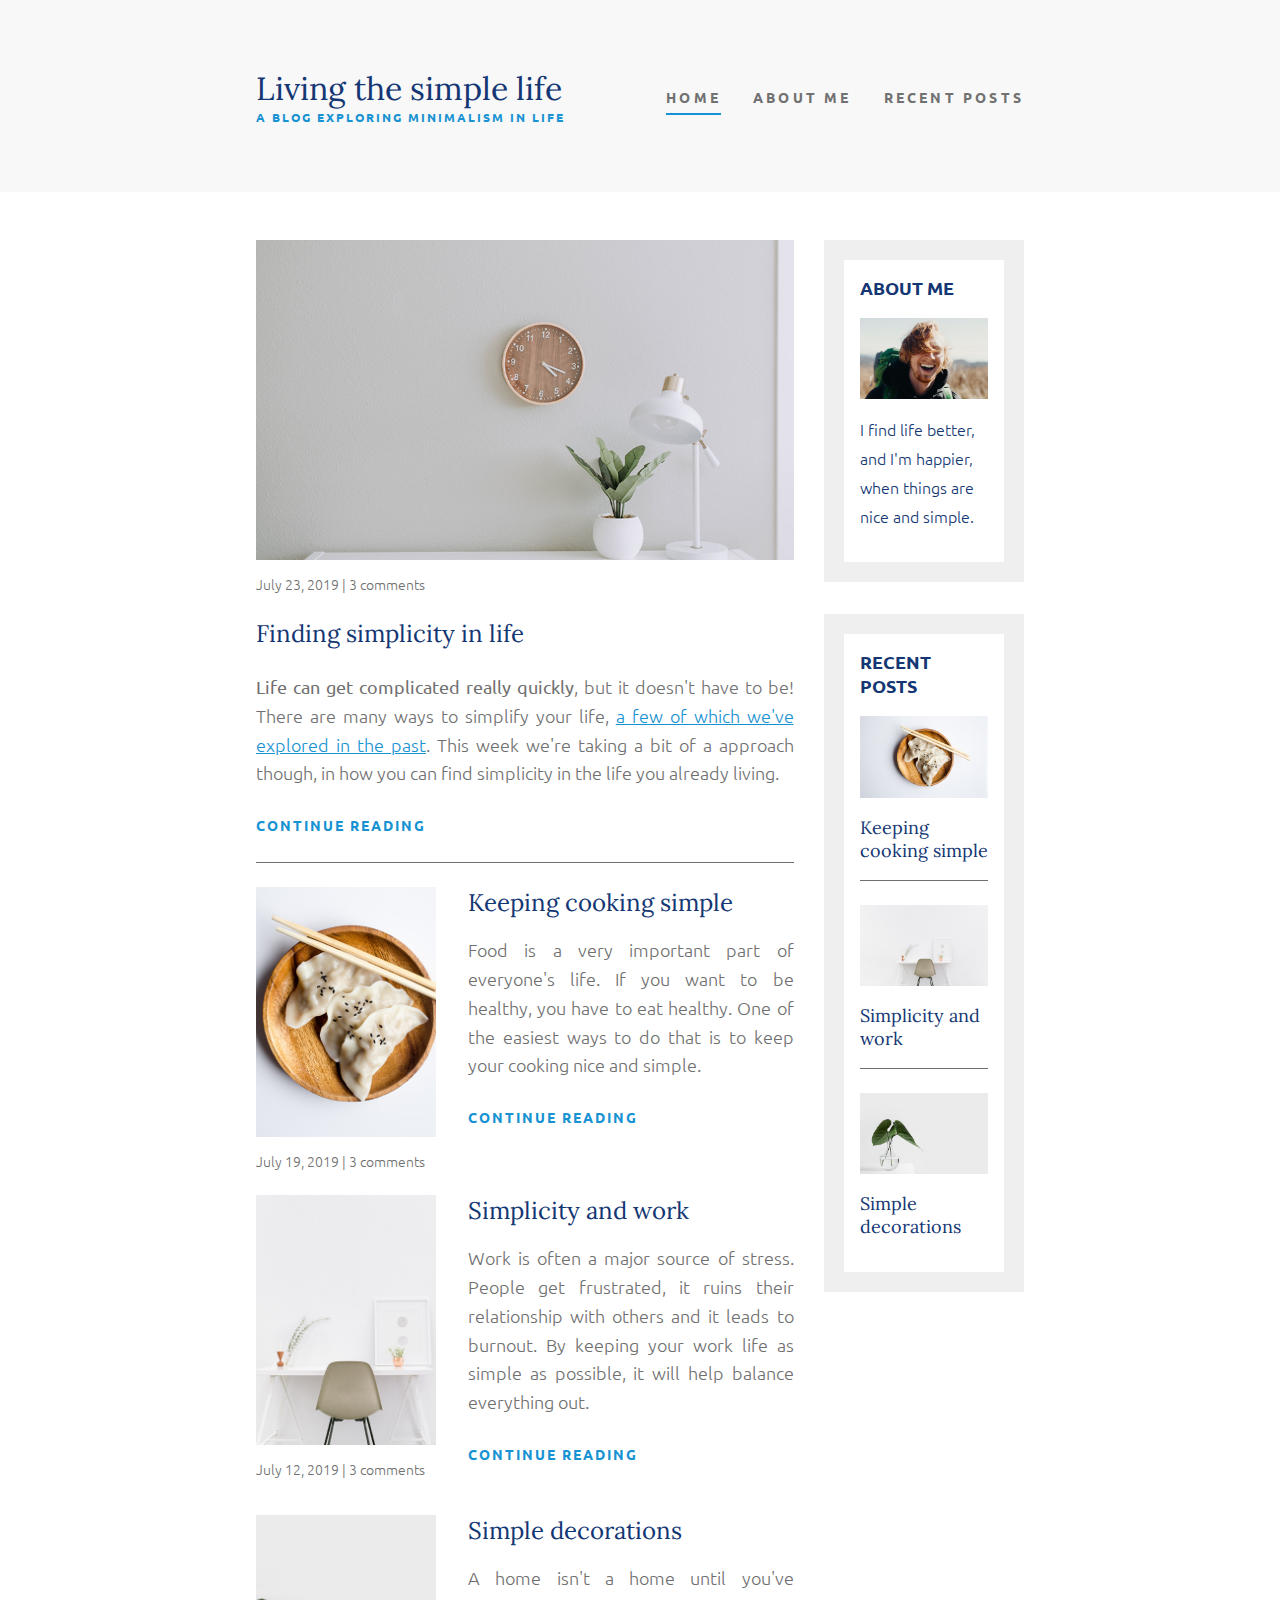
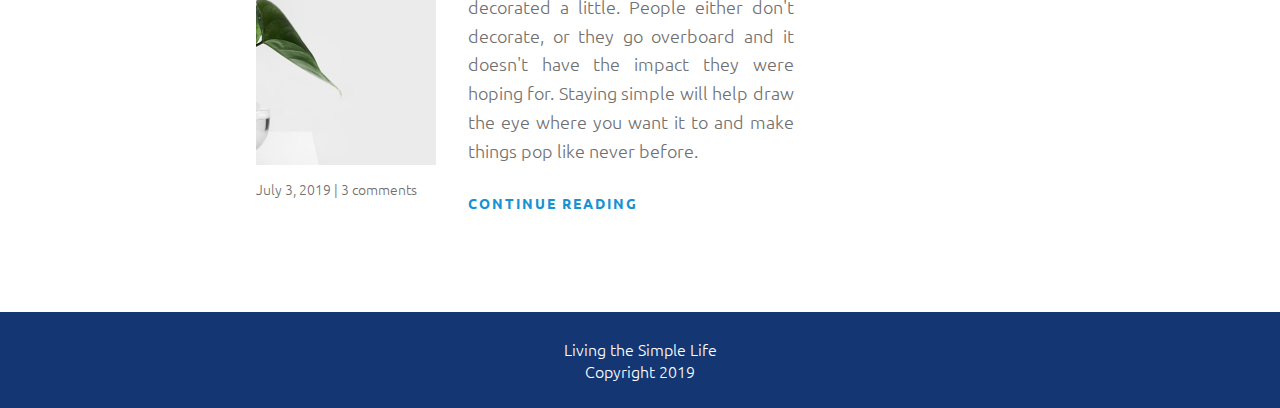
<file: index.html>
<!DOCTYPE html>
<html lang="en">
	<head>
		<meta charset="UTF-8" />
		<meta name="viewport" content="width=device-width, initial-scale=1.0" />
		<title>Living the simple life</title>
		<!-- font-family: 'Ubuntu', sans-serif; -->
		<link rel="preconnect" href="https://fonts.googleapis.com" />
		<link rel="preconnect" href="https://fonts.gstatic.com" crossorigin />
		<link href="https://fonts.googleapis.com/css2?family=Ubuntu:ital,wght@0,300;0,400;0,500;0,700;1,300;1,400;1,500;1,700&display=swap" rel="stylesheet" />
		<!-- font-family: 'Lora', serif; -->
		<link rel="preconnect" href="https://fonts.googleapis.com" />
		<link rel="preconnect" href="https://fonts.gstatic.com" crossorigin />
		<link href="https://fonts.googleapis.com/css2?family=Lora:ital,wght@0,400;0,500;0,600;0,700;1,400;1,500;1,600;1,700&display=swap" rel="stylesheet" />
		<!-- CSS -->
		<link rel="stylesheet" href="main.css" />
	</head>

	<body>
		<div class="container container--header">
			<header class="header">
				<div class="header__logo">
					<p class="header__logo__title">Living the simple life</p>
					<p class="header__logo__description">A BLOG EXPLORING MINIMALISM IN LIFE</p>
				</div>
				<nav class="header__navbar">
					<ul class="header__navbar__list">
						<li class="header__navbar__list__item">
							<a class="header__navbar__list__item__link active" href="./index.html">HOME</a>
						</li>
						<li class="header__navbar__list__item">
							<a class="header__navbar__list__item__link" href="./about-me.html">ABOUT ME</a>
						</li>
						<li class="header__navbar__list__item">
							<a class="header__navbar__list__item__link" href="./recent-posts.html">RECENT POSTS</a>
						</li>
					</ul>
				</nav>
			</header>
		</div>

		<div class="container container--content">
			<main class="main">
				<article class="main__article__top">
					<img class="main__article__top__img" src="img/life.jpg" alt="simple white desk on a white wall with a plant on the far right side" />
					<p class="main__article__info">July 23, 2019 | 3 comments</p>
					<h2 class="main__article__title main__article__top__title">Finding simplicity in life</h2>
					<p class="main__article__body">
						<strong>Life can get complicated really quickly</strong>, but it doesn't have to be! There are many ways to simplify your life, <a href="#">a few of which we've explored in the past</a>. This week we're taking a bit
						of a approach though, in how you can find simplicity in the life you already living.
					</p>
					<a class="main__article__read-more">CONTINUE READING</a>
				</article>

				<article class="main__article">
					<div class="main__article__img-div">
						<img class="main__article__img" src="img/food.jpg" alt="two dumplings on a wood plate with chopsticks" />
						<p class="main__article__info">July 19, 2019 | 3 comments</p>
					</div>
					<div class="main__article__body-div">
						<h2 class="main__article__title">Keeping cooking simple</h2>
						<p class="main__article__body">Food is a very important part of everyone's life. If you want to be healthy, you have to eat healthy. One of the easiest ways to do that is to keep your cooking nice and simple.</p>
						<a class="main__article__read-more">CONTINUE READING</a>
					</div>
				</article>

				<article class="main__article">
					<div class="main__article__img-div">
						<img class="main__article__img" src="img/work.jpg" alt="a chair white chair at a white desk on a white wall" />
						<p class="main__article__info">July 12, 2019 | 3 comments</p>
					</div>
					<div class="main__article__body-div">
						<h2 class="main__article__title">Simplicity and work</h2>
						<p class="main__article__body">
							Work is often a major source of stress. People get frustrated, it ruins their relationship with others and it leads to burnout. By keeping your work life as simple as possible, it will help balance everything
							out.
						</p>
						<a class="main__article__read-more">CONTINUE READING</a>
					</div>
				</article>

				<article class="main__article">
					<div class="main__article__img-div">
						<img class="main__article__img" src="img/deco.jpg" alt="a green plant in a clear, round vase with water in it" />
						<p class="main__article__info">July 3, 2019 | 3 comments</p>
					</div>
					<div class="main__article__body-div">
						<h2 class="main__article__title">Simple decorations</h2>
						<p class="main__article__body">
							A home isn't a home until you've decorated a little. People either don't decorate, or they go overboard and it doesn't have the impact they were hoping for. Staying simple will help draw the eye where you want it
							to and make things pop like never before.
						</p>
						<a class="main__article__read-more">CONTINUE READING</a>
					</div>
				</article>
			</main>

			<aside class="container container--content--aside">
				<div class="aside__about-me">
					<h2 class="aside__about-me__title aside-title">ABOUT ME</h2>
					<img class="aside__about-me__img" src="img/about-me.jpg" alt="a picture of me" />
					<p class="aside__about-me__body">I find life better, and I'm happier, when things are nice and simple.</p>
				</div>

				<div class="aside__recent-posts">
					<h2 class="aside__recent-posts__title aside-title">RECENT POSTS</h2>
					<div class="aside__recent-post">
						<img class="aside__recent-post-img" src="img/food.jpg" alt="two dumplings on a wood plate with chopsticks" />
						<h3 class="aside__recent-post__title">Keeping cooking simple</h3>
					</div>

					<div class="aside__recent-post">
						<img class="aside__recent-post-img" src="img/work.jpg" alt="a chair white chair at a white desk on a white wall" />
						<h3 class="aside__recent-post__title">Simplicity and work</h3>
					</div>

					<div class="aside__recent-post">
						<img class="aside__recent-post-img" src="img/deco.jpg" alt="a green plant in a clear, round vase with water in it" />
						<h3 class="aside__recent-post__title">Simple decorations</h3>
					</div>
				</div>
			</aside>
		</div>

		<footer>
			<p>Living the Simple Life</p>
			<p>Copyright 2019</p>
		</footer>
	</body>
</html>
</file>
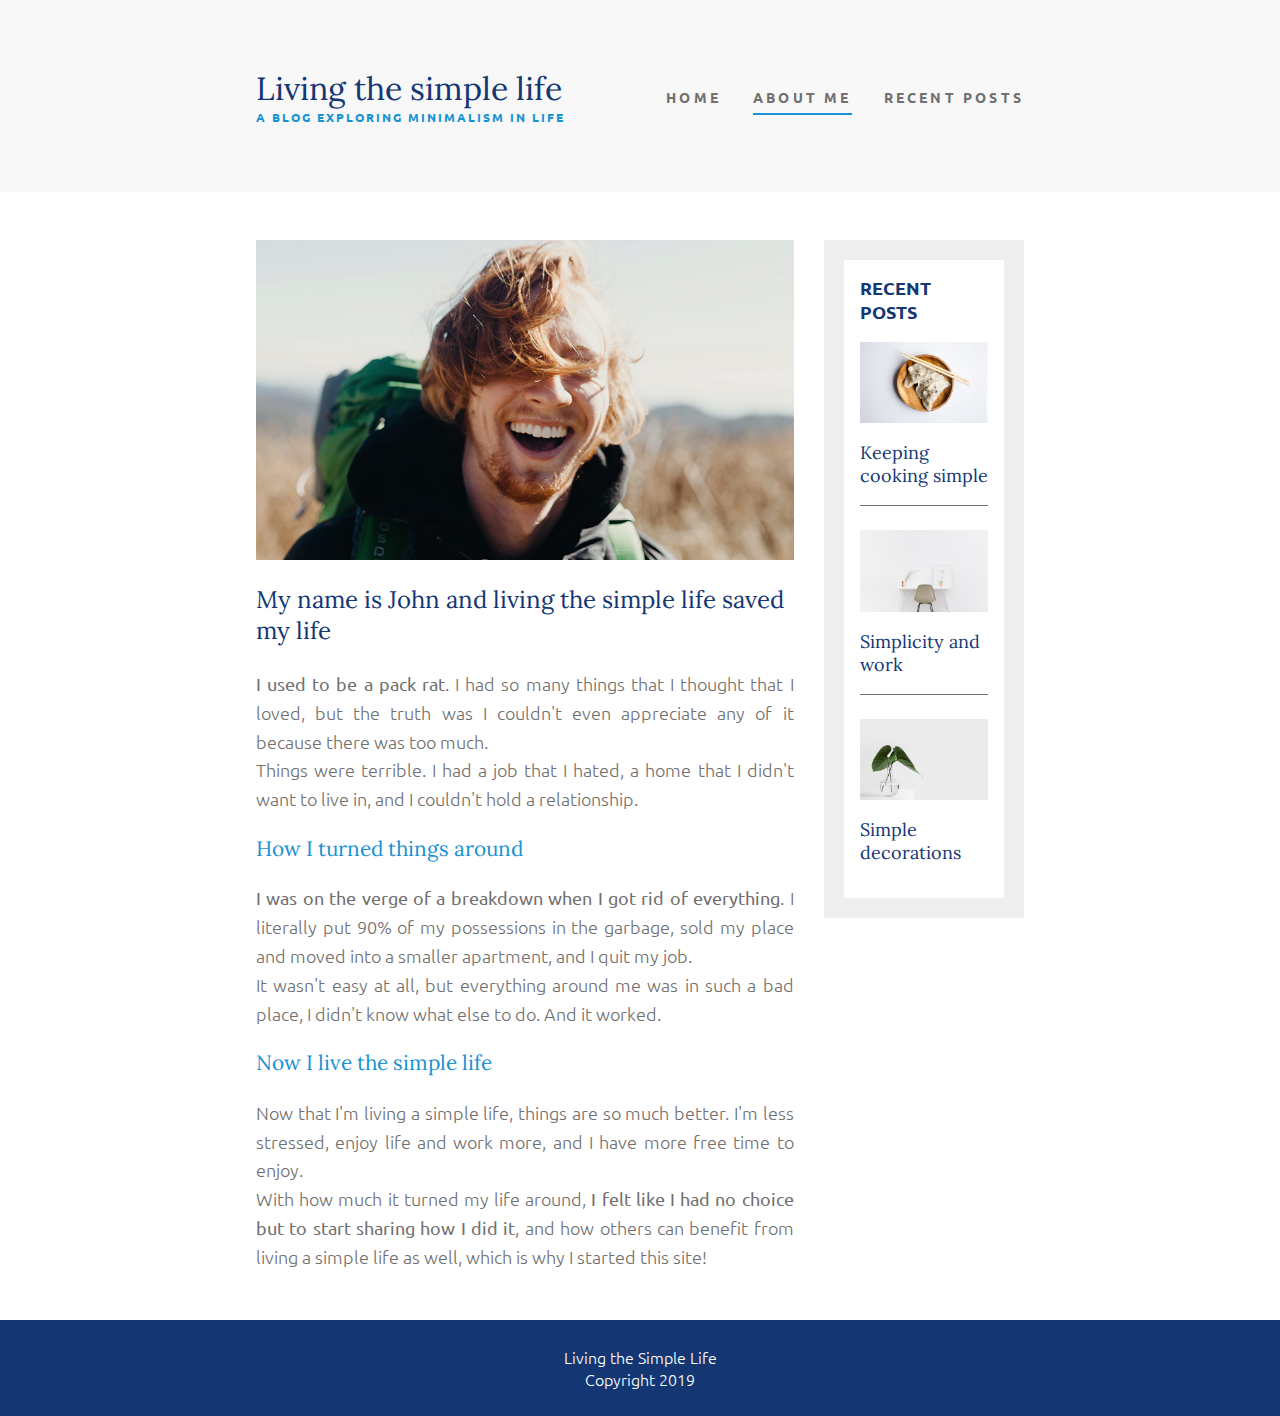
<file: about-me.html>
<!DOCTYPE html>
<html lang="en">
	<head>
		<meta charset="UTF-8" />
		<meta name="viewport" content="width=device-width, initial-scale=1.0" />
		<title>Living the simple life</title>
		<!-- font-family: 'Ubuntu', sans-serif; -->
		<link rel="preconnect" href="https://fonts.googleapis.com" />
		<link rel="preconnect" href="https://fonts.gstatic.com" crossorigin />
		<link href="https://fonts.googleapis.com/css2?family=Ubuntu:ital,wght@0,300;0,400;0,500;0,700;1,300;1,400;1,500;1,700&display=swap" rel="stylesheet" />
		<!-- font-family: 'Lora', serif; -->
		<link rel="preconnect" href="https://fonts.googleapis.com" />
		<link rel="preconnect" href="https://fonts.gstatic.com" crossorigin />
		<link href="https://fonts.googleapis.com/css2?family=Lora:ital,wght@0,400;0,500;0,600;0,700;1,400;1,500;1,600;1,700&display=swap" rel="stylesheet" />
		<!-- CSS -->
		<link rel="stylesheet" href="main.css" />
	</head>

	<body>
		<div class="container container--header">
			<header class="header">
				<div class="header__logo">
					<p class="header__logo__title">Living the simple life</p>
					<p class="header__logo__description">A BLOG EXPLORING MINIMALISM IN LIFE</p>
				</div>
				<nav class="header__navbar">
					<ul class="header__navbar__list">
						<li class="header__navbar__list__item">
							<a class="header__navbar__list__item__link" href="./index.html">HOME</a>
						</li>
						<li class="header__navbar__list__item">
							<a class="header__navbar__list__item__link active" href="./about-me.html">ABOUT ME</a>
						</li>
						<li class="header__navbar__list__item">
							<a class="header__navbar__list__item__link" href="./recent-posts.html">RECENT POSTS</a>
						</li>
					</ul>
				</nav>
			</header>
		</div>

		<div class="container container--content" id="about-me">
			<main class="main">
				<img class="main__article__top__img" src="img/about-me.jpg" alt="a picture of me" />
				<h2 class="main__article__title main__article__top__title">My name is John and living the simple life saved my life</h2>

				<div class="main__article__body">
					<p><strong>I used to be a pack rat</strong>. I had so many things that I thought that I loved, but the truth was I couldn't even appreciate any of it because there was too much.</p>
					<p>Things were terrible. I had a job that I hated, a home that I didn't want to live in, and I couldn't hold a relationship.</p>

					<h3>How I turned things around</h3>
					<p><strong>I was on the verge of a breakdown when I got rid of everything</strong>. I literally put 90% of my possessions in the garbage, sold my place and moved into a smaller apartment, and I quit my job.</p>
					<p>It wasn't easy at all, but everything around me was in such a bad place, I didn't know what else to do. And it worked.</p>

					<h3>Now I live the simple life</h3>
					<p>Now that I'm living a simple life, things are so much better. I'm less stressed, enjoy life and work more, and I have more free time to enjoy.</p>
					<p>With how much it turned my life around, <strong>I felt like I had no choice but to start sharing how I did it</strong>, and how others can benefit from living a simple life as well, which is why I started this site!</p>
				</div>
			</main>

			<aside class="container container--content--aside">
				<div class="aside__recent-posts">
					<h2 class="aside__recent-posts__title aside-title">RECENT POSTS</h2>
					<div class="aside__recent-post">
						<img class="aside__recent-post-img" src="img/food.jpg" alt="two dumplings on a wood plate with chopsticks" />
						<h3 class="aside__recent-post__title">Keeping cooking simple</h3>
					</div>

					<div class="aside__recent-post">
						<img class="aside__recent-post-img" src="img/work.jpg" alt="a chair white chair at a white desk on a white wall" />
						<h3 class="aside__recent-post__title">Simplicity and work</h3>
					</div>

					<div class="aside__recent-post">
						<img class="aside__recent-post-img" src="img/deco.jpg" alt="a green plant in a clear, round vase with water in it" />
						<h3 class="aside__recent-post__title">Simple decorations</h3>
					</div>
				</div>
			</aside>
		</div>

		<footer>
			<p>Living the Simple Life</p>
			<p>Copyright 2019</p>
		</footer>
	</body>
</html>
</file>
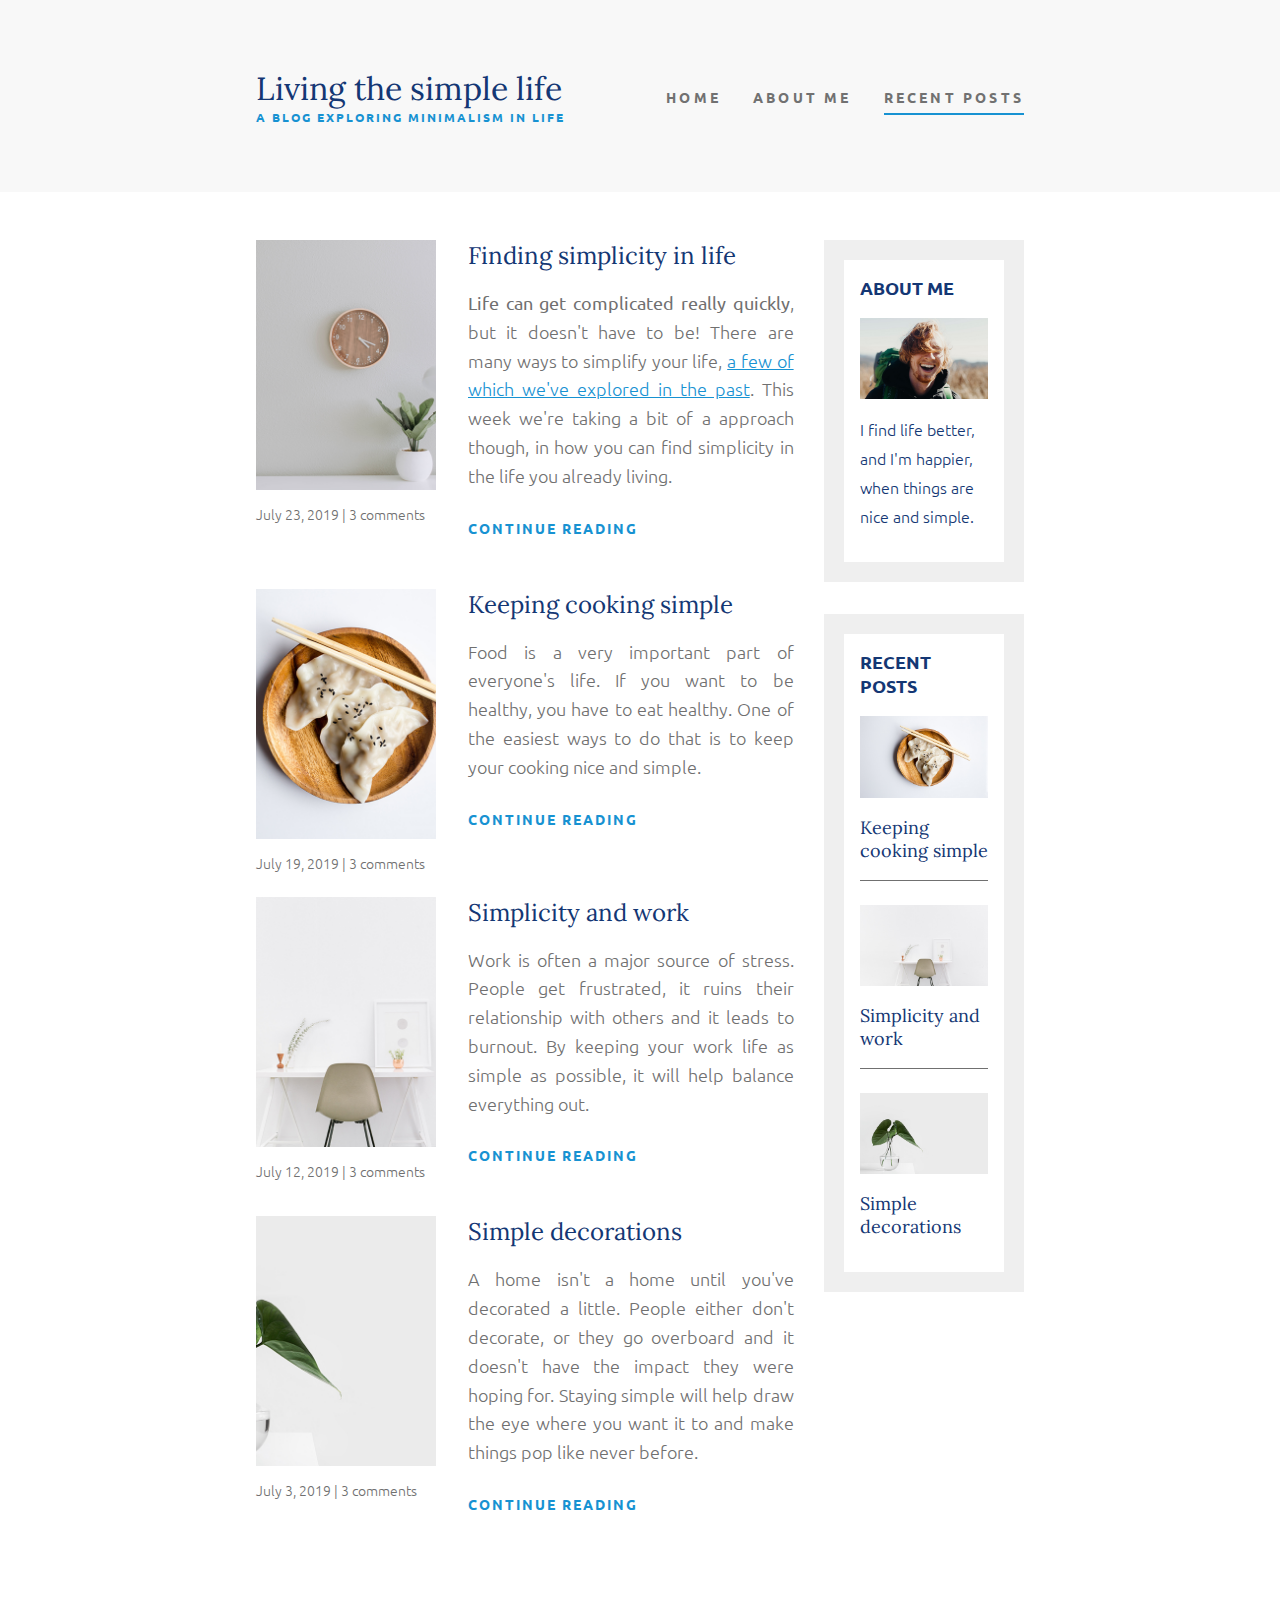
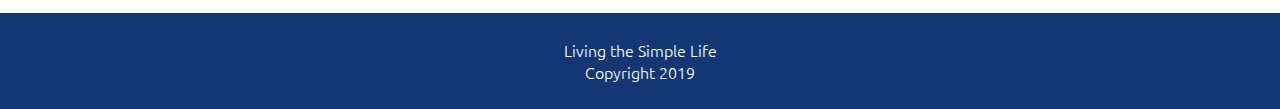
<file: recent-posts.html>
<!DOCTYPE html>
<html lang="en">
	<head>
		<meta charset="UTF-8" />
		<meta name="viewport" content="width=device-width, initial-scale=1.0" />
		<title>Living the simple life</title>
		<!-- font-family: 'Ubuntu', sans-serif; -->
		<link rel="preconnect" href="https://fonts.googleapis.com" />
		<link rel="preconnect" href="https://fonts.gstatic.com" crossorigin />
		<link href="https://fonts.googleapis.com/css2?family=Ubuntu:ital,wght@0,300;0,400;0,500;0,700;1,300;1,400;1,500;1,700&display=swap" rel="stylesheet" />
		<!-- font-family: 'Lora', serif; -->
		<link rel="preconnect" href="https://fonts.googleapis.com" />
		<link rel="preconnect" href="https://fonts.gstatic.com" crossorigin />
		<link href="https://fonts.googleapis.com/css2?family=Lora:ital,wght@0,400;0,500;0,600;0,700;1,400;1,500;1,600;1,700&display=swap" rel="stylesheet" />
		<!-- CSS -->
		<link rel="stylesheet" href="main.css" />
	</head>

	<body>
		<div class="container container--header">
			<header class="header">
				<div class="header__logo">
					<p class="header__logo__title">Living the simple life</p>
					<p class="header__logo__description">A BLOG EXPLORING MINIMALISM IN LIFE</p>
				</div>
				<nav class="header__navbar">
					<ul class="header__navbar__list">
						<li class="header__navbar__list__item">
							<a class="header__navbar__list__item__link" href="./index.html">HOME</a>
						</li>
						<li class="header__navbar__list__item">
							<a class="header__navbar__list__item__link" href="./about-me.html">ABOUT ME</a>
						</li>
						<li class="header__navbar__list__item">
							<a class="header__navbar__list__item__link active" href="./recent-posts.html">RECENT POSTS</a>
						</li>
					</ul>
				</nav>
			</header>
		</div>

		<div class="container container--content" id="home">
			<main class="main">
				<article class="main__article">
					<div class="main__article__img-div">
						<img class="main__article__img" src="img/life.jpg" alt="simple white desk on a white wall with a plant on the far right side" />
						<p class="main__article__info">July 23, 2019 | 3 comments</p>
					</div>
					<div class="main__article__body-div">
						<h2 class="main__article__title">Finding simplicity in life</h2>
						<p class="main__article__body">
							<strong>Life can get complicated really quickly</strong>, but it doesn't have to be! There are many ways to simplify your life, <a href="#">a few of which we've explored in the past</a>. This week we're taking a
							bit of a approach though, in how you can find simplicity in the life you already living.
						</p>
						<a class="main__article__read-more">CONTINUE READING</a>
					</div>
				</article>

				<article class="main__article">
					<div class="main__article__img-div">
						<img class="main__article__img" src="img/food.jpg" alt="two dumplings on a wood plate with chopsticks" />
						<p class="main__article__info">July 19, 2019 | 3 comments</p>
					</div>
					<div class="main__article__body-div">
						<h2 class="main__article__title">Keeping cooking simple</h2>
						<p class="main__article__body">Food is a very important part of everyone's life. If you want to be healthy, you have to eat healthy. One of the easiest ways to do that is to keep your cooking nice and simple.</p>
						<a class="main__article__read-more">CONTINUE READING</a>
					</div>
				</article>

				<article class="main__article">
					<div class="main__article__img-div">
						<img class="main__article__img" src="img/work.jpg" alt="a chair white chair at a white desk on a white wall" />
						<p class="main__article__info">July 12, 2019 | 3 comments</p>
					</div>
					<div class="main__article__body-div">
						<h2 class="main__article__title">Simplicity and work</h2>
						<p class="main__article__body">
							Work is often a major source of stress. People get frustrated, it ruins their relationship with others and it leads to burnout. By keeping your work life as simple as possible, it will help balance everything
							out.
						</p>
						<a class="main__article__read-more">CONTINUE READING</a>
					</div>
				</article>

				<article class="main__article">
					<div class="main__article__img-div">
						<img class="main__article__img" src="img/deco.jpg" alt="a green plant in a clear, round vase with water in it" />
						<p class="main__article__info">July 3, 2019 | 3 comments</p>
					</div>
					<div class="main__article__body-div">
						<h2 class="main__article__title">Simple decorations</h2>
						<p class="main__article__body">
							A home isn't a home until you've decorated a little. People either don't decorate, or they go overboard and it doesn't have the impact they were hoping for. Staying simple will help draw the eye where you want it
							to and make things pop like never before.
						</p>
						<a class="main__article__read-more">CONTINUE READING</a>
					</div>
				</article>
			</main>

			<aside class="container container--content--aside">
				<div class="aside__about-me">
					<h2 class="aside__about-me__title aside-title">ABOUT ME</h2>
					<img class="aside__about-me__img" src="img/about-me.jpg" alt="a picture of me" />
					<p class="aside__about-me__body">I find life better, and I'm happier, when things are nice and simple.</p>
				</div>

				<div class="aside__recent-posts">
					<h2 class="aside__recent-posts__title aside-title">RECENT POSTS</h2>
					<div class="aside__recent-post">
						<img class="aside__recent-post-img" src="img/food.jpg" alt="two dumplings on a wood plate with chopsticks" />
						<h3 class="aside__recent-post__title">Keeping cooking simple</h3>
					</div>

					<div class="aside__recent-post">
						<img class="aside__recent-post-img" src="img/work.jpg" alt="a chair white chair at a white desk on a white wall" />
						<h3 class="aside__recent-post__title">Simplicity and work</h3>
					</div>

					<div class="aside__recent-post">
						<img class="aside__recent-post-img" src="img/deco.jpg" alt="a green plant in a clear, round vase with water in it" />
						<h3 class="aside__recent-post__title">Simple decorations</h3>
					</div>
				</div>
			</aside>
		</div>

		<footer>
			<p>Living the Simple Life</p>
			<p>Copyright 2019</p>
		</footer>
	</body>
</html>
</file>
<file: main.css>
/* VARIABLES */
:root {
	--color-1: #ffffff;
	--color-2: #f8f8f8;
	--color-3: #ebebeb;
	--color-4: #1792d2;
	--color-5: #143774;
	--color-6: #707070;
	--color-7: #717171;
	--font-1-Ubuntu: "Ubuntu", sans-serif;
	--font-2-Lora: "Lora", serif;
}

/* RESET */
* {
	margin: 0;
	/* border: 1px solid red; */
	padding: 0;
	box-sizing: border-box;
}

html,
body {
	/* GENERAL */
	font-family: var(--font-1-Ubuntu);
	scroll-behavior: smooth;
}

/* LAYOUT */

.container--header {
	background: var(--color-2);
	width: 100%;
	height: 12em;
	display: flex;
	justify-content: center;
}

.header {
	display: flex;
	justify-content: space-between;
	width: 60%;
	max-width: 1200px;
}

.header__logo {
	display: flex;
	flex-direction: column;
	justify-content: center;
}

.header__logo__title {
	font-family: var(--font-2-Lora);
	font-size: 2rem;
	font-weight: 300;
	color: var(--color-5);
}

.header__logo__description {
	font-size: 0.75rem;
	font-weight: 700;
	letter-spacing: 2px;
}

.header__logo__description,
a {
	color: var(--color-4);
}

.header__navbar {
	display: flex;
}

@media only screen and (max-width: 1200px) {
	.header {
		flex-direction: column;
		justify-content: center;
		align-items: center;
	}

	.header__logo {
		margin-bottom: 2em;
	}

	.header__navbar__list__item:first-of-type {
		padding-left: 0;
	}
}

.header__navbar__list {
	display: flex;
	align-items: center;
	list-style: none;
}

.header__navbar__list__item {
	padding-left: 2em;
}

.header__navbar__list__item__link {
	font-size: 0.875rem;
	font-weight: 600;
	text-decoration: none;
	color: var(--color-7);
	letter-spacing: 3.2px;
}

.header__navbar__list__item__link:active {
	border-bottom: 1px solid var(--color-7);
}

.active {
	border-bottom: 2px solid var(--color-4);
	padding-bottom: 0.5em;
}

.container--content {
	background: var(--color-1);
	width: 60%;
	max-width: 1200px;
	display: flex;
	justify-content: space-between;
	margin: 3em auto;
}

main {
	width: 70%;
}

img {
	width: 100%;
	display: block;
	align-items: center;
}

.main__article__top,
.aside__recent-post {
	border-bottom: 1px solid var(--color-6);
	margin-bottom: 1.5em;
}

.aside__recent-post:last-of-type {
	border: none;
	margin-bottom: 1em;
}

.main__article__top__img {
	width: 100%;
	height: 320px;
	object-fit: cover;
}

.main__article {
	display: flex;
	justify-content: space-between;
	margin-bottom: 1.5em;
}

.main__article__img-div {
	width: 30%;
	min-width: 180px;
}

.main__article__img {
	min-height: 250px;
	object-fit: cover;
}
.main__article__body-div {
	width: 75%;
	margin-left: 2em;
}

.main__article__title,
.aside__recent-post__title {
	font-family: var(--font-2-Lora);
	font-size: 1.5rem;
	font-weight: 300;
	color: var(--color-5);
}

.main__article__body {
	font-size: 1.125rem;
	text-align: justify;
	line-height: 1.8rem;
}

.main__article__top__title {
	margin: 1em 0;
}

.main__article__info,
.main__article__body {
	font-family: var(--font-1-Ubuntu);
	font-weight: 300;
	color: var(--color-6);
	margin-top: 1em;
}

strong {
	color: var(--color-6);
}

.main__article__info,
.main__article__read-more {
	font-size: 0.875rem;
}

.main__article__read-more {
	display: block;
	font-weight: 700;
	text-decoration: none;
	margin: 2em auto;
	letter-spacing: 2px;
}

.main__article__read-more:hover,
.main__article__read-more:focus {
	color: var(--color-5);
	text-decoration: underline;
}

aside {
	width: 25%;
	min-width: 200px;
	max-width: 250px;
	margin-left: 1em;
}

.aside__about-me,
.aside__recent-posts {
	border: 20px solid #efefef;
	margin-bottom: 2em;
	padding: 1em;
}

.aside__about-me__title,
.aside__recent-posts__title,
.aside__recent-post__title {
	font-size: 1.125rem;
	/* text-align: center; */
}

.aside__recent-post__title {
	margin: 1em 0;
}

.aside-title {
	font-family: var(--font-1-Ubuntu);
	font-weight: 700;
	margin-bottom: 1em;
	color: var(--color-5);
}

.aside__about-me__body {
	color: var(--color-5);
	font-family: var(--font-1-Ubuntu);
	font-weight: 300;
	font-size: 1rem;
	padding: 1em 0;
	line-height: 1.8rem;
}

@media only screen and (max-width: 1200px) {
	.container--content {
		display: flex;
		flex-direction: column;
		justify-content: center;
	}

	main {
		flex-direction: column;
		justify-content: center;
		align-items: center;
		width: 100%;
		margin: 0 auto;
	}

	.main__article__top {
		margin-bottom: 3em;
	}

	.main__article {
		width: 100%;
		display: flex;
		flex-direction: column;
		justify-content: center;
		align-items: center;
		margin-bottom: 2em;
	}

	.main__article__img-div {
		width: 100%;
	}

	img {
		max-height: 200px;
		object-fit: cover;
	}

	.main__article__info {
		text-align: right;
	}

	.main__article__title {
		margin: 0.8em 0;
	}

	.main__article__body-div {
		width: 100%;
		margin-left: 0;
	}

	aside {
		width: 100%;
		max-width: 750px;
		margin: 0 auto;
	}

	.aside__recent-posts {
		margin-top: 3em;
	}

	.aside__recent-post {
		display: flex;
		flex-direction: column;
		justify-content: center;
		align-items: center;
		margin-bottom: 1em;
		width: 100%;
	}

	.aside__recent-post:last-of-type {
		margin-bottom: 0em;
	}
}

@media only screen and (max-width: 900px) {
	.container--content {
		width: 70%;
	}
}

@media only screen and (max-width: 780px) {
	.main__article__info,
	.main__article__title {
		text-align: center;
	}
}
@media only screen and (max-width: 640px) {
	.header {
		width: 100%;
	}

	.header__navbar__list__item {
		padding: 0 0.8em;
	}
}

@media only screen and (max-width: 500px) {
	.container--header {
		height: 250px;
	}

	.container--content {
		width: 80%;
	}

	.header__navbar__list {
		flex-direction: column;
	}

	.header__navbar__list__item {
		margin-bottom: 1em;
	}
}

footer {
	background-color: #143774;
	color: #ffffff;
	font-weight: 300;
	font-family: var(--font-1-Ubuntu);
	font-size: 1em;
	height: 6em;
	display: flex;
	justify-content: center;
	text-align: center;
	flex-direction: column;
}

h3 {
	color: var(--color-4);
	font-family: var(--font-2-Lora);
	font-size: 1.3rem;
	font-weight: 300;
	margin: 1em 0;
}
</file>
